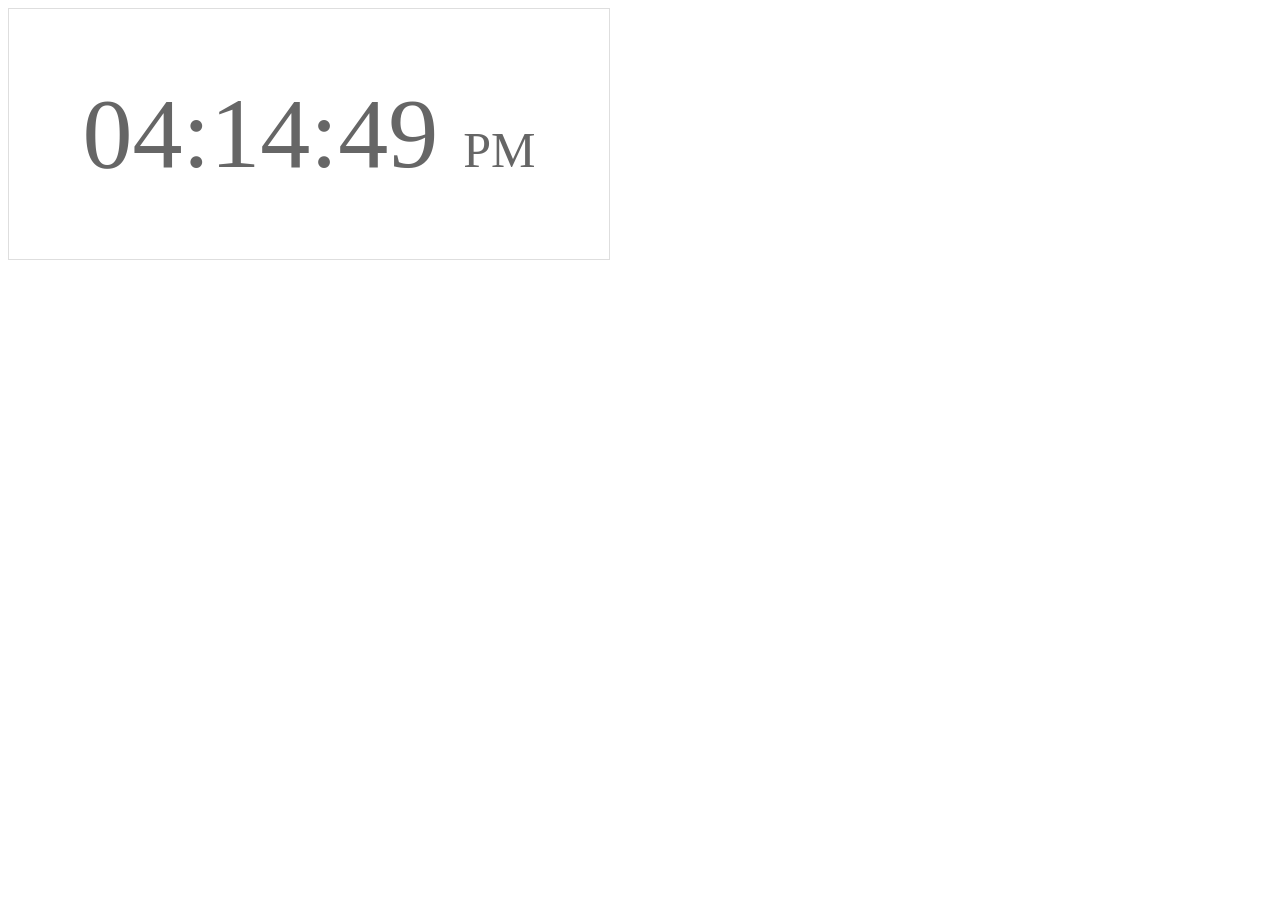
<file: Clock.html>
<script>

function printClock() {
    
    var clock = document.getElementById("clock");            // 출력할 장소 선택
    var currentDate = new Date();                                     // 현재시간
    var calendar = currentDate.getFullYear() + "-" + (currentDate.getMonth()+1) + "-" + currentDate.getDate() // 현재 날짜
    var amPm = 'AM'; // 초기값 AM
    var currentHours = addZeros(currentDate.getHours(),2); 
    var currentMinute = addZeros(currentDate.getMinutes() ,2);
    var currentSeconds =  addZeros(currentDate.getSeconds(),2);
    
    if(currentHours >= 12){ // 시간이 12보다 클 때 PM으로 세팅, 12를 빼줌
    	amPm = 'PM';
    	currentHours = addZeros(currentHours - 12,2);
    }

    clock.innerHTML = currentHours+":"+currentMinute+":"+currentSeconds +" <span style='font-size:50px;'>"+ amPm+"</span>"; //날짜를 출력해 줌
    
    setTimeout("printClock()",1000);         // 1초마다 printClock() 함수 호출
}

function addZeros(num, digit) { // 자릿수 맞춰주기
	  var zero = '';
	  num = num.toString();
	  if (num.length < digit) {
	    for (i = 0; i < digit - num.length; i++) {
	      zero += '0';
	    }
	  }
	  return zero + num;
}
</script>

<body>
<body onload="printClock()">
	<div style="border:1px solid #dedede; width:600px; height:250px; line-height:250px; color:#666;font-size:100px; text-align:center;" id="clock">
	</div>
</body>
</file>
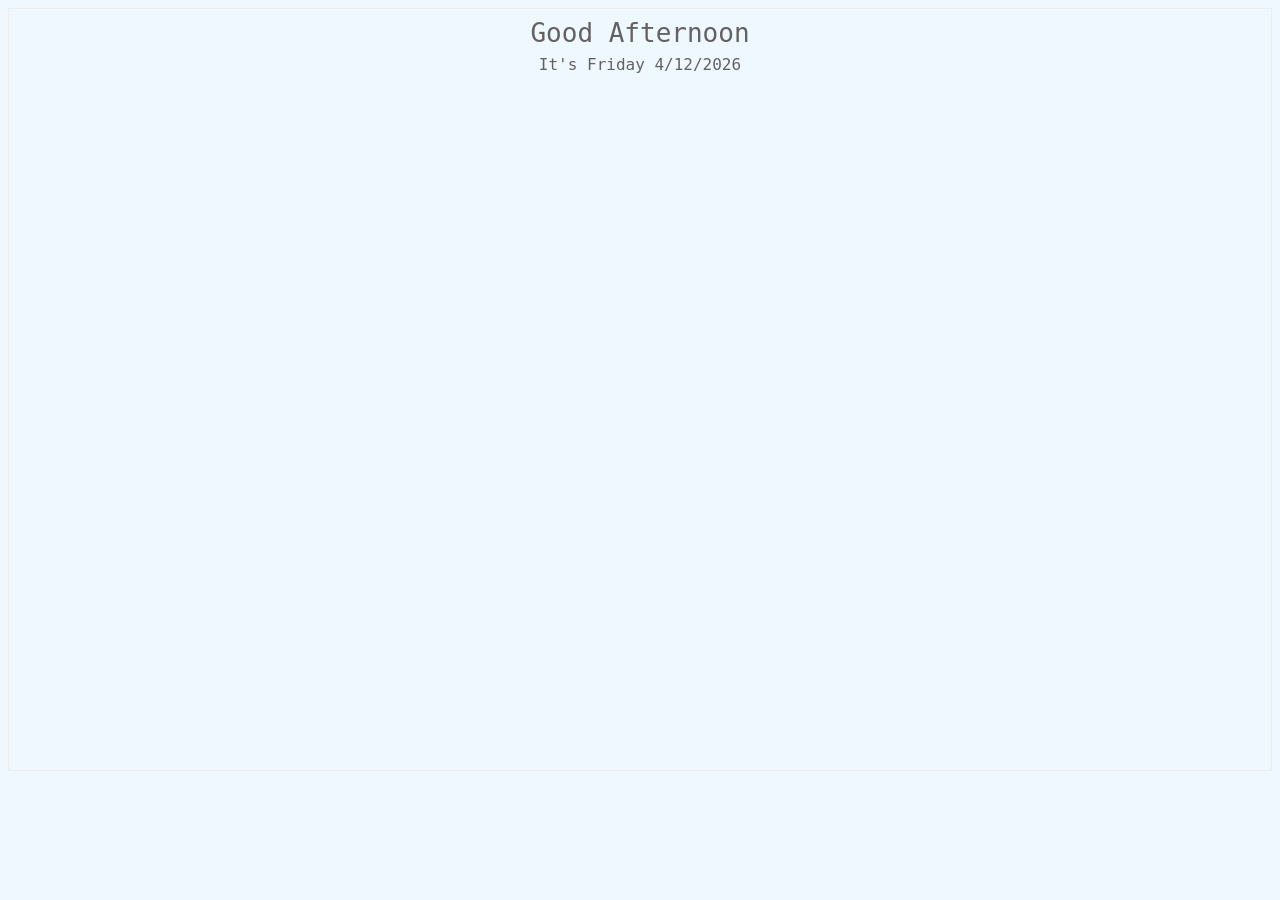
<file: test.html>
<html> 
<head>
    <title>Greeting Message</title> 
    <style>
#lbl {
    font-family: monospace;
    font-size: xx-large;
    color: #626262;
    padding: 5px;
    border: 1px solid #ececec;
    text-align: center;
    line-height: 1.5;
    height:85%


}
#date{
    font-size:large;
}
body{
    background-color: aliceblue;
}
    </style>
</head>
<body>
    <div id="lbl"></div>
</body>

<script>
    var weekday = new Array(7);
    weekday[0] = "Sunday";
    weekday[1] = "Monday";
    weekday[2] = "Tuesday";
    weekday[3] = "Wednesday";
    weekday[4] = "Thursday";
    weekday[5] = "Friday";
    weekday[6] = "Saturday";

    
    var today = new Date();
    var hrs = today.getHours();
    var dayOfWeek = weekday[today.getDay()];
    var date = dayOfWeek+" " + today.getDate() + "/" +(today.getMonth()+1) +'/'+today.getFullYear()  ;

    var greet;

    if (hrs < 12)
        greet = 'Good Morning  ';
    else if (hrs >= 12 && hrs <= 17)
        greet = 'Good Afternoon ';
    else if (hrs >= 17 && hrs <= 24)
        greet = 'Good Evening  ';

    document.getElementById('lbl').innerHTML =
        greet+=`<div id="date"> It's ${date}</div>`;
</script> 
</html>
</file>
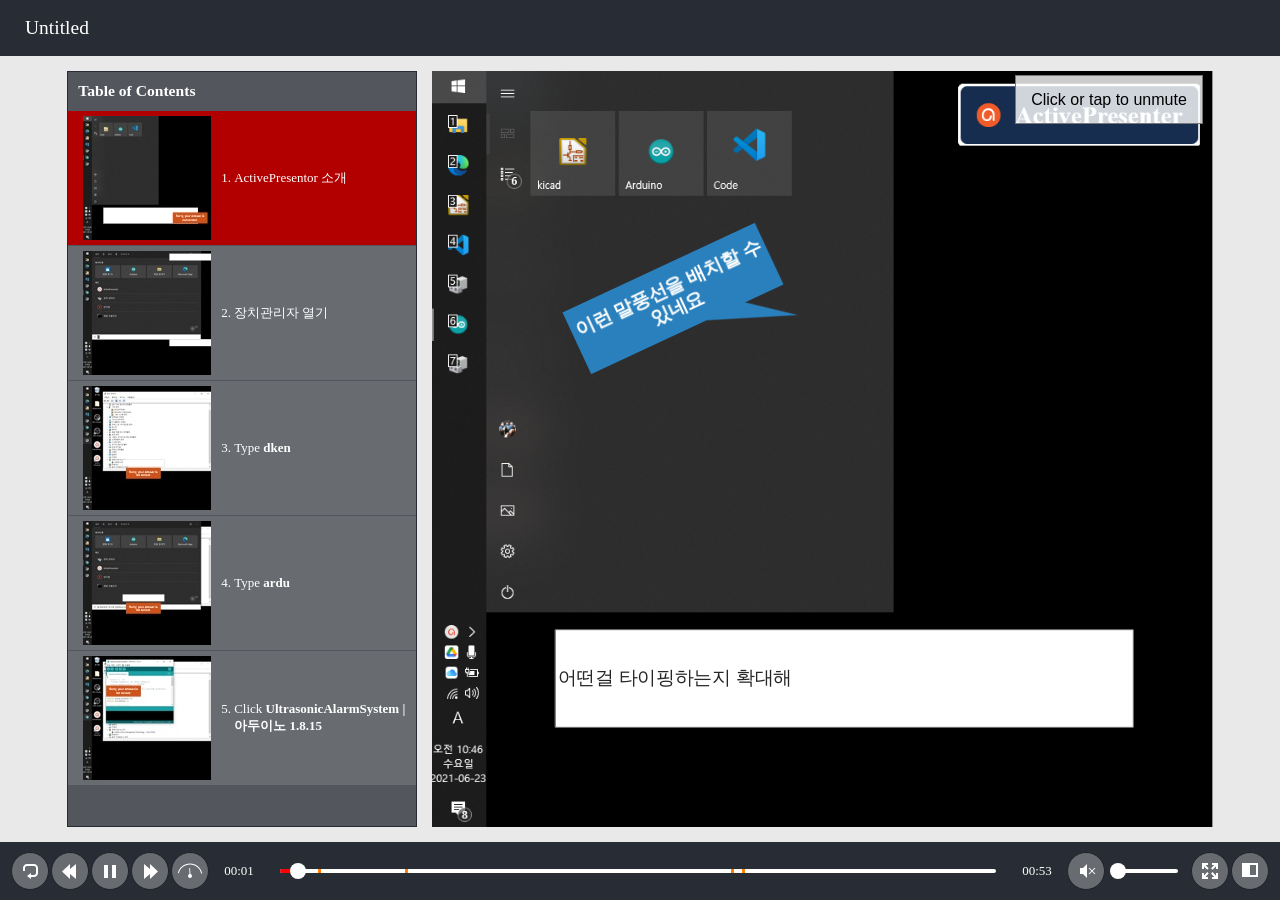
<file: ActivePresenterDemo/demo.html>
﻿<!DOCTYPE html>
<html lang="en-US" dir="ltr">
<head>
	<title>Untitled</title>
	<meta http-equiv="X-UA-Compatible" content="IE=Edge,chrome=1" />
	<meta http-equiv="Content-Type" content="text/html; charset=utf-8"/>
	<meta name="generator" content="ActivePresenter 8.5.0"/>
	<meta name="author" content="syong" />
	<meta name="description" content=""/>
	<meta name="copyright" content=" " />
	
	<meta name="apple-mobile-web-app-capable" content="yes">
	<style>
		html {
			height: 100%;
		}
		body {
			height: 100%;
			margin: 0;
			padding: 0;
		}
		.ap-prez-container {
			position: relative;
			height: 100%;
			overflow: hidden;
			outline: none;
		}
	</style>
	<link rel="stylesheet" type="text/css" href="player/rlplayer.css" />
	<script type="text/javascript" src="player/rlplayer.js"></script>
	<script type="text/javascript" src="player/rlplayer.lang.en-US.js"></script>
	
	
	
	
</head>
<body>
	<div id="TrqxPVmi" class="ap-prez-container" lang="en-US" dir="ltr">
		<script type="text/javascript">
			AtomiAP.open("rlprez.js", "TrqxPVmi", {
				playMode: "Demo",
				preloader: {zIndex: 2,diameter: 60,density: 9,range: 1000,speed: 1,color:'#2090E6',shape:'oval'}
			});
		</script>
	</div>
</body>
</html>
</file>
<file: ActivePresenterDemo/player/rlplayer.css>
/*!
 * ActivePresenter HTML5 Output File
 * Copyright (c) Atomi Systems, Inc. All rights reserved.
 * https://atomisystems.com/activepresenter/
 * Version: 8.5.0
 * Date: 2021.06.02
 */
.ap-no-select {
	-webkit-touch-callout: none; /* iOS Safari */
	-webkit-user-select: none; /* Safari */
	 -khtml-user-select: none; /* Konqueror HTML */
	   -moz-user-select: none; /* Firefox */
		-ms-user-select: none; /* Internet Explorer/Edge */
			user-select: none; /* Non-prefixed version, currently
								  supported by Chrome and Opera */
	cursor: default;
}

video::-webkit-media-controls { /* hide media controls by default */
	display:none !important;
}

.ap-floating-button {
	display: none;
}

@media only screen and (max-height: 415px) {
	.ap-auto-hide {
		display: none !important;
	}
	.ap-floating-button {
		position: absolute !important;
		width: 25px;
		height: 25px;
		background-color: rgba(233, 233, 233, 0.8);;
		border: 4px solid rgba(40, 44, 52, 0.5);
		border-radius: 50%;
		z-index: 2000;
		display: flex !important;
		align-items: center;
		justify-content: center;
	}

	.ap-floating-button > div {
		width: 17px;
		height: 17px;
		border-radius: 50%;
		background-color: rgba(255, 255, 255, 0.8);
	}
}

.ap-fullscreen {
	position: absolute;
	left: 0 !important;
	top: 0 !important;
	width: 100% !important;
	height: 100% !important;
}
.ap-prez-container *:focus {
	outline: none;
}

.ap-prez-container[data-mode='1'] {
	background-color: rgb(233, 233, 234);
}

.ap-prez-container[data-mode='2'] {
	background-color: rgb(233, 233, 234);
}

.ap-prez-container[data-mode='3'] {
	background-color: rgb(233, 233, 234);
}

.ap-prez-container[data-mode='4'] {
	background-color: rgb(233, 233, 234);
}

/* Styling scrollbar - webkit only */
.ap-prez-container ::-webkit-scrollbar {
	width: 14px; /* Should greater than or equal 14px, otherwise horizontal scrollbar will display incorrectly*/
	height: 14px;
}

.ap-prez-container ::-webkit-scrollbar-track {
    background: #f1f1f1;
}

.ap-prez-container ::-webkit-scrollbar-thumb {
	background: #888;
	border-radius: 7px;
}

.ap-prez-container ::-webkit-scrollbar-thumb:hover {
	background: #555;
}

.ap-content-area {
	position: absolute;
	background-color: rgb(224, 224, 224);
	padding: 20px;
}

.ap-prez-container[data-mode='1'] .ap-content-area{
	background-color: rgb(233, 233, 234);
	padding: 15px;
}

.ap-prez-container[data-mode='2'] .ap-content-area{
	background-color: rgb(233, 233, 234);
	padding: 15px;
}

.ap-prez-container[data-mode='3'] .ap-content-area{
	background-color: rgb(233, 233, 234);
	padding: 15px;
}

.ap-prez-container[data-mode='4'] .ap-content-area{
	background-color: rgb(233, 233, 234);
	padding: 15px;
}

.ap-side-bar {
	position: absolute;
	width: 350px;
	display: flex;
	flex-direction: column;
	background-color: rgb(32, 32, 32);
	font-size: 14px;
	font-family: Tahoma;
	border-radius: 0px;
	overflow-x: hidden;
	overflow-y: auto;
	z-index: 3;
}

.ap-side-bar[collapse='true'] {
	width: 0px !important;
	background-color: rgba(0, 0, 0, 0) !important;
}

.ap-prez-container[data-mode='1'] .ap-side-bar{
	width: 350px;
	color: rgb(255, 255, 255);
	font-family: Tahoma;
	font-size: 13px;
	background-color: rgb(40, 44, 52);
}

.ap-prez-container[data-mode='2'] .ap-side-bar{
	width: 350px;
	color: rgb(255, 255, 255);
	font-family: Tahoma;
	font-size: 13px;
	background-color: rgb(40, 44, 52);
}

.ap-prez-container[data-mode='3'] .ap-side-bar{
	width: 350px;
	color: rgb(255, 255, 255);
	font-family: Tahoma;
	font-size: 13px;
	background-color: rgb(40, 44, 52);
}

.ap-prez-container[data-mode='4'] .ap-side-bar{
	width: 350px;
	color: rgb(255, 255, 255);
	font-family: Tahoma;
	font-size: 13px;
	background-color: rgb(40, 44, 52);
}

.ap-side-bar-expand {
	position: absolute;
	display: none;
	width: 8px;
	height: 130px;
	top: 50%;
	z-index: 4;
	background-color: rgba(255, 255, 255, 0.6);
	box-shadow: 0 0px 4px rgba(0, 0, 0, 0.46);
}

.ap-side-bar-expand[sidebar-show='false'] {
	display: none !important;
}

.ap-side-bar-expand[icon-type='right'] {
	border-radius: 0 16px 16px 0 !important;
}

.ap-side-bar-expand[icon-type='left'] {
	border-radius: 16px 0 0 16px !important;
}

.ap-side-bar-expand[data-value='true'][icon-type='left'] {
	transform: translateY(-50%) translateX(-100%);
}

.ap-side-bar-expand[data-value='true'][icon-type='right'] {
	transform: translateY(-50%);
}

.ap-side-bar-expand[data-value='false'][icon-type='right'] {
	left: 0;
	transform: translateY(-50%);
}

.ap-side-bar-expand[data-value='false'][icon-type='left'] {
	right: 0;
	transform: translateY(-50%);
}

.ap-presenter-info {
	display: flex;
	flex-direction: column;
	flex-shrink: 0;
	min-height: 1px; /*IE11*/
	margin: 1px;
}

.ap-presenter-info .ap-company-logo {
	display: block;
	width: 100%;
	min-height: 1px; /*IE11*/
}

.ap-presenter-info .ap-company-logo > img {
	display: block;
	margin: auto;
	max-width: 100%;
}

.ap-presenter-info .ap-presenter-image {
	display: block;
	width: 100%;
	min-height: 1px; /*IE11*/
}
.ap-presenter-info .ap-presenter-image > img {
	display: block;
	margin: auto;
	max-width: 100%;
	border-bottom: 1px solid rgb(127, 127, 127);
}
.ap-prez-container[data-mode='1'] .ap-presenter-info .ap-presenter-image > img {
	border-bottom-color: rgb(83, 86, 92);
}
.ap-prez-container[data-mode='2'] .ap-presenter-info .ap-presenter-image {
	border-bottom-color: rgb(83, 86, 92);
}
.ap-prez-container[data-mode='3'] .ap-presenter-info .ap-presenter-image {
	border-bottom-color: rgb(83, 86, 92);
}
.ap-prez-container[data-mode='4'] .ap-presenter-info .ap-presenter-image {
	border-bottom-color: rgb(83, 86, 92);
}

.ap-presenter-info .ap-presenter-video {
	display: block;
	max-width: 100%;
	min-height: 1px; /*IE11*/
	border-bottom: 1px solid rgb(127, 127, 127);
}
.ap-prez-container[data-mode='1'] .ap-presenter-info .ap-presenter-video {
	border-bottom-color: rgb(83, 86, 92);
}
.ap-prez-container[data-mode='2'] .ap-presenter-info .ap-presenter-video {
	border-bottom-color: rgb(83, 86, 92);
}
.ap-prez-container[data-mode='3'] .ap-presenter-info .ap-presenter-video {
	border-bottom-color: rgb(83, 86, 92);
}
.ap-prez-container[data-mode='4'] .ap-presenter-info .ap-presenter-video {
	border-bottom-color: rgb(83, 86, 92);
}
.ap-presenter-info .ap-presenter-video > video {
	display: block;
	margin: auto;
	max-width: 100%;
	max-height: 100%;
}

.ap-presenter-info .ap-presenter-name {
	padding: 10px 5px 5px 5px;
	text-align: center;
	font-weight: bold;
	font-size: 120%;
}

.ap-presenter-info .ap-presenter-desc {
	padding: 5px 5px 10px 5px;
	text-align: center;
	overflow: auto;
}

.ap-stage {
	width: 100%;
	height: 100%;
	position: absolute;
	text-decoration-skip-ink: none; /* Chrome only */
}

.ap-canvas {
	position: absolute;
	-webkit-overflow-scrolling: touch;
}

.ap-prez-state-btn {
	position: absolute;
	left: 50%;
	top: 50%;
	transform: translate(-50%, -50%) scale(0.1, 0.1);
	z-index: 1000;
	width: 128px;
	height: 128px;
	background-color: rgba(127, 127, 127, 0.5);
	transition: all 1.5s;
}

.ap-prez-state-btn[data-animating='false'] {
	opacity: 1;
	transform: translate(-50%, -50%) scale(0.1, 0.1);
}

.ap-prez-state-btn[data-animating='true'] {
	opacity: 0;
	transform: translate(-50%, -50%) scale(1, 1);
}

.ap-prez-state-btn svg {
	position: absolute;
	left: 50%;
	top: 50%;
	transform: translate(-50%, -50%) scale(3, 3);
}

.ap-prez-state-btn svg * {
	fill: rgb(255, 255, 255);
}

.ap-child-expand {
	position: absolute;
	top: 0px;
	left: 0px;
	width: 100%;
	height: 100%;
}
/* drop holder in sequence question */
.ap-ctrl-drop-placeholder {
	-webkit-box-shadow:inset 0px 0px 0px 2px yellow;
	-moz-box-shadow:inset 0px 0px 0px 2px yellow;
	box-shadow:inset 0px 0px 0px 2px yellow;
}

.ap-ctrl-dragsource-hilight,
.ap-ctrl-droptarget-hilight {
	outline: 2px solid yellow;
	outline-offset: 2px;
}
/*------------------------ Popup ------------------------*/
.ap-popup {
	top: 0;
	left: 0;
	z-index: 10;
	text-align: left;
	position: relative;
	border: 10px solid;
	width: 370px;
	padding: 10px;
	background-clip: padding-box;
	box-shadow: 0 4px 8px 0 rgba(0, 0, 0, 0.86), 0 6px 20px 0 rgba(0, 0, 0, 0.9);
}

.ap-prez-container[data-mode='1'] .ap-popup {
	font-family: Tahoma;
	font-size: 13px;
	color: rgb(255, 255, 255);
	background-color: rgb(40, 44, 52);
	border-color: rgb(32, 35, 41);
}

.ap-prez-container[data-mode='2'] .ap-popup {
	font-family: Tahoma;
	font-size: 13px;
	color: rgb(255, 255, 255);
	background-color: rgb(40, 44, 52);
	border-color: rgb(32, 35, 41);
}

.ap-prez-container[data-mode='3'] .ap-popup {
	font-family: Tahoma;
	font-size: 13px;
	color: rgb(255, 255, 255);
	background-color: rgb(40, 44, 52);
	border-color: rgb(32, 35, 41);
}

.ap-prez-container[data-mode='4'] .ap-popup {
	font-family: Tahoma;
	font-size: 13px;
	color: rgb(255, 255, 255);
	background-color: rgb(40, 44, 52);
	border-color: rgb(32, 35, 41);
}

.ap-popup .ap-popup-footer {
	border-top: 1px solid #DDDDDD;
	padding-top: 5px;
	margin-top: 10px;
	text-align: right;
}

.ap-popup .ap-popup-close {
	position: relative;
	display: inline-block;
	width: 20px;
	height: 20px;
	overflow: hidden;
}

.ap-popup .ap-popup-close::before {
	height: 8px;
	margin-top: -4px;
	transform: rotate(45deg);
	content: '';
	position: absolute;
	height: 3px;
	width: 100%;
	top: 50%;
	left: 0;
	margin-top: -1px;
}

.ap-prez-container[data-mode='1'] .ap-popup .ap-popup-close::before {
	background: rgb(255, 255, 255);
}

.ap-prez-container[data-mode='2'] .ap-popup .ap-popup-close::before {
	background: rgb(255, 255, 255);
}

.ap-prez-container[data-mode='3'] .ap-popup .ap-popup-close::before {
	background: rgb(255, 255, 255);
}

.ap-prez-container[data-mode='4'] .ap-popup .ap-popup-close::before {
	background: rgb(255, 255, 255);
}

.ap-popup .ap-popup-close::after {
	height: 8px;
	margin-top: -4px;
	transform: rotate(-45deg);
	content: '';
	position: absolute;
	height: 3px;
	width: 100%;
	top: 50%;
	left: 0;
	margin-top: -1px;
}

.ap-prez-container[data-mode='1'] .ap-popup .ap-popup-close::after {
	background: rgb(255, 255, 255);
}

.ap-prez-container[data-mode='2'] .ap-popup .ap-popup-close::after {
	background: rgb(255, 255, 255);
}

.ap-prez-container[data-mode='3'] .ap-popup .ap-popup-close::after {
	background: rgb(255, 255, 255);
}

.ap-prez-container[data-mode='4'] .ap-popup .ap-popup-close::after {
	background: rgb(255, 255, 255);
}

.ap-popup-overlay {
	position: absolute;
	top: 0px;
	left: 0px;
	height:100%;
	width:100%;
}

.ap-popup-hide {
	z-index:-10;
}

.ap-popup-overlayBG {
	background-color: #000;
	opacity: 0.5;
	z-index: 9;
}

.ap-popup *:focus {
	outline: #808080 dotted 1px;
}

.ap-popup .ap-popup-title {
	line-height: 1.8;
	padding: 5px;
	font-weight: bold;
	font-size: 16px;
}

.ap-popup .ap-popup-main-text {
	margin-top: 10px;
	line-height: 1.8;
	padding: 5px;
}

.ap-popup .ap-popup-button-layout {
	margin-top: 10px;
	line-height:1.8;
	padding:5px;
	display: flex;
	justify-content: center;
}

.ap-popup .ap-popup-button-layout button {
	padding: 2px 15px 2px 15px;
	margin: 0px 10px;
	min-width: 60px;
}

.ap-prez-container[data-mode='1'] .ap-popup .ap-popup-button-layout button {
	background-color: rgb(104, 107, 112);
	color: rgb(255, 255, 255);
}

.ap-prez-container[data-mode='2'] .ap-popup .ap-popup-button-layout button {
	background-color: rgb(104, 107, 112);
	color: rgb(255, 255, 255);
}

.ap-prez-container[data-mode='3'] .ap-popup .ap-popup-button-layout button {
	background-color: rgb(104, 107, 112);
	color: rgb(255, 255, 255);
}

.ap-prez-container[data-mode='4'] .ap-popup .ap-popup-button-layout button {
	background-color: rgb(104, 107, 112);
	color: rgb(255, 255, 255);
}

#UnmuteHint {
	position:absolute;
	top:20px;
	left:0px;
	width:100%;
	height:auto;
	z-index:8;
	pointer-events:none;
	text-align:right;
	background-color:none;
}

#UnmuteHint > span {
	background-color:rgba(255, 255, 255, 0.8);
	padding:15px;
	font-size:16px;
	font-family:Arial;
	border: 1px solid #777777;
	margin:10px;
}

/* attached resources */
.ap-resources-container {
	flex: 1;
	display: flex;
	flex-direction: column;
	margin: 1px;
	font-size: 13px;
	font-family: Tahoma;
	background-color: rgb(32, 32, 32);
	color: rgb(255, 255, 255);
	min-height: 0; /* Edge, FF issue */
}

.ap-prez-container > .ap-resources-container {
	border: 1px solid rgb(127, 127, 127);
	box-shadow: 0px 0px 5px rgb(0, 0, 0);
	margin: 15px;
	z-index: 5;
}

.ap-prez-container[data-mode='1'] .ap-resources-container {
	font-size: 13px;
	font-family: Tahoma;
	background-color: rgb(40, 44, 52);
	color: rgb(255, 255, 255);
	border-color: rgb(32, 35, 41);
}

.ap-prez-container[data-mode='2'] .ap-resources-container {
	font-size: 13px;
	font-family: Tahoma;
	background-color: rgb(40, 44, 52);
	color: rgb(255, 255, 255);
	border-color: rgb(32, 35, 41);
}

.ap-prez-container[data-mode='3'] .ap-resources-container {
	font-size: 13px;
	font-family: Tahoma;
	background-color: rgb(40, 44, 52);
	color: rgb(255, 255, 255);
	border-color: rgb(32, 35, 41);
}

.ap-prez-container[data-mode='4'] .ap-resources-container {
	font-size: 13px;
	font-family: Tahoma;
	background-color: rgb(40, 44, 52);
	color: rgb(255, 255, 255);
	border-color: rgb(32, 35, 41);
}

.ap-resources-container *:focus {
	outline: #808080 dotted 1px;
}

.ap-resources-pane-header {
	flex: none;
	border-bottom: 1px solid rgb(127, 127, 127);
	display: flex;
	flex-direction: row;
	padding: 10px;
}
.ap-prez-container[data-mode='1'] .ap-resources-pane-header {
	border-bottom-color: rgb(83, 86, 92);
}
.ap-prez-container[data-mode='2'] .ap-resources-pane-header {
	border-bottom-color: rgb(83, 86, 92);
}
.ap-prez-container[data-mode='3'] .ap-resources-pane-header {
	border-bottom-color: rgb(83, 86, 92);
}
.ap-prez-container[data-mode='4'] .ap-resources-pane-header {
	border-bottom-color: rgb(83, 86, 92);
}

.ap-resources-pane-content {
	overflow-y: auto;
	height: 100%;
}

.ap-resources-pane-content li {
	margin: 10px 10px 10px 0px;
}

.ap-resources-pane-content li a {
	text-decoration: none;
}

.ap-prez-container[data-mode='1'] .ap-resources-pane-content li a {
	color: rgb(255, 255, 255);
}
.ap-prez-container[data-mode='2'] .ap-resources-pane-content li a {
	color: rgb(255, 255, 255);
}
.ap-prez-container[data-mode='3'] .ap-resources-pane-content li a {
	color: rgb(255, 255, 255);
}
.ap-prez-container[data-mode='4'] .ap-resources-pane-content li a {
	color: rgb(255, 255, 255);
}

.ap-resources-pane-content li a:hover{
	text-decoration: underline;
}

/*------------------------ Table of contents ------------------------*/

.ap-toc-container {
	flex: 1;
	display: flex;
	flex-direction: column;
	margin: 1px;
	font-size: 13px;
	font-family: Tahoma;
	background-color: rgb(32, 32, 32);
	color: rgb(255, 255, 255);
	min-height: 0; /* Edge, FF issue */
}

.ap-toc-content-wrapper {
	flex: 1;
	min-height: 200px;
}

.ap-prez-container > .ap-toc-container {
	border: 1px solid rgb(224, 224, 224);
	box-shadow: 0px 0px 5px rgb(0, 0, 0);
	margin: 15px;
	z-index: 5;
}

.ap-prez-container[data-mode='1'] .ap-toc-container {
	font-size: 13px;
	font-family: Tahoma;
	background-color: rgb(83, 86, 92);
	color: rgb(255, 255, 255);
	border-color: rgb(32, 35, 41);
}

.ap-prez-container[data-mode='2'] .ap-toc-container {
	font-size: 13px;
	font-family: Tahoma;
	background-color: rgb(83, 86, 92);
	color: rgb(255, 255, 255);
	border-color: rgb(32, 35, 41);
}

.ap-prez-container[data-mode='3'] .ap-toc-container {
	font-size: 13px;
	font-family: Tahoma;
	background-color: rgb(83, 86, 92);
	color: rgb(255, 255, 255);
	border-color: rgb(32, 35, 41);
}

.ap-prez-container[data-mode='4'] .ap-toc-container {
	font-size: 13px;
	font-family: Tahoma;
	background-color: rgb(83, 86, 92);
	color: rgb(255, 255, 255);
	border-color: rgb(32, 35, 41);
}

.ap-toc-container *:focus {
	outline: #808080 dotted 1px;
}

.ap-toc-header {
	flex: none;
	border-bottom: 1px solid rgb(127, 127, 127);
	display: flex;
	flex-direction: row;
	padding: 10px;
}
.ap-prez-container[data-mode='1'] .ap-toc-header {
	border-bottom-color: rgb(83, 86, 92);
	background-color: rgb(83, 86, 92);
}
.ap-prez-container[data-mode='2'] .ap-toc-header {
	border-bottom-color: rgb(83, 86, 92);
	background-color: rgb(83, 86, 92);
}
.ap-prez-container[data-mode='3'] .ap-toc-header {
	border-bottom-color: rgb(83, 86, 92);
	background-color: rgb(83, 86, 92);
}
.ap-prez-container[data-mode='4'] .ap-toc-header {
	border-bottom-color: rgb(83, 86, 92);
	background-color: rgb(83, 86, 92);
}

.ap-toc-header > .ap-toc-header-text {
	display: inline-block;
	flex: 1;
	font-weight: bold;
	font-size: 120%;
	margin-top: auto;
	margin-bottom: auto;
}

.ap-toc-header > .ap-button {
	display: inline-block;
	margin-top: auto;
	margin-bottom: auto;
	width: 36px;
	height: 28px;
	border: none;
	border-radius: 0px;
}

.ap-toc {
	width: 100%;
	border-spacing: 0px;
}

.ap-toc td {
	padding: 5px;
	border-bottom: 1px solid rgb(127, 127, 127);
}

/* table of contents entries */
.ap-toc-entry {
	height: 40px;
}
.ap-prez-container[data-mode='1'] .ap-toc-entry td {
	border-bottom-color: rgb(83, 86, 92);
}
.ap-prez-container[data-mode='2'] .ap-toc-entry td {
	border-bottom-color: rgb(83, 86, 92);
}
.ap-prez-container[data-mode='3'] .ap-toc-entry td {
	border-bottom-color: rgb(83, 86, 92);
}
.ap-prez-container[data-mode='4'] .ap-toc-entry td {
	border-bottom-color: rgb(83, 86, 92);
}

.ap-prez-container[data-mode='1'] .ap-toc-entry[data-status="incomplete"] {
	background-color: rgb(104, 107, 112);
}

.ap-prez-container[data-mode='2'] .ap-toc-entry[data-status="incomplete"] {
	background-color: rgb(104, 107, 112);
}

.ap-prez-container[data-mode='3'] .ap-toc-entry[data-status="incomplete"] {
	background-color: rgb(104, 107, 112);
}

.ap-prez-container[data-mode='4'] .ap-toc-entry[data-status="incomplete"] {
	background-color: rgb(104, 107, 112);
}

.ap-prez-container[data-mode='1'] .ap-toc-entry:hover[data-status="incomplete"] {
	background-color: rgb(126, 128, 133);
}

.ap-prez-container[data-mode='2'] .ap-toc-entry:hover[data-status="incomplete"] {
	background-color: rgb(126, 128, 133);
}

.ap-prez-container[data-mode='3'] .ap-toc-entry:hover[data-status="incomplete"] {
	background-color: rgb(126, 128, 133);
}

.ap-prez-container[data-mode='4'] .ap-toc-entry:hover[data-status="incomplete"] {
	background-color: rgb(126, 128, 133);
}

.ap-prez-container[data-mode='1'] .ap-toc-entry[data-status="current"] {
	background-color: rgb(178, 0, 0);
}

.ap-prez-container[data-mode='2'] .ap-toc-entry[data-status="current"] {
	background-color: rgb(178, 0, 0);
}

.ap-prez-container[data-mode='3'] .ap-toc-entry[data-status="current"] {
	background-color: rgb(178, 0, 0);
}

.ap-prez-container[data-mode='4'] .ap-toc-entry[data-status="current"] {
	background-color: rgb(178, 0, 0);
}

.ap-prez-container[data-mode='1'] .ap-toc-entry:hover[data-status="current"] {
	background-color: rgb(204, 0, 0);
}

.ap-prez-container[data-mode='2'] .ap-toc-entry:hover[data-status="current"] {
	background-color: rgb(204, 0, 0);
}

.ap-prez-container[data-mode='3'] .ap-toc-entry:hover[data-status="current"] {
	background-color: rgb(204, 0, 0);
}

.ap-prez-container[data-mode='4'] .ap-toc-entry:hover[data-status="current"] {
	background-color: rgb(204, 0, 0);
}

.ap-prez-container[data-mode='1'] .ap-toc-entry[data-status="completed"] {
	background-color: rgb(40, 44, 52);
}

.ap-prez-container[data-mode='2'] .ap-toc-entry[data-status="completed"] {
	background-color: rgb(40, 44, 52);
}

.ap-prez-container[data-mode='3'] .ap-toc-entry[data-status="completed"] {
	background-color: rgb(40, 44, 52);
}

.ap-prez-container[data-mode='4'] .ap-toc-entry[data-status="completed"] {
	background-color: rgb(40, 44, 52);
}

.ap-prez-container[data-mode='1'] .ap-toc-entry:hover[data-status="completed"] {
	background-color: rgb(61, 65, 72);
}

.ap-prez-container[data-mode='2'] .ap-toc-entry:hover[data-status="completed"] {
	background-color: rgb(61, 65, 72);
}

.ap-prez-container[data-mode='3'] .ap-toc-entry:hover[data-status="completed"] {
	background-color: rgb(61, 65, 72);
}

.ap-prez-container[data-mode='4'] .ap-toc-entry:hover[data-status="completed"] {
	background-color: rgb(61, 65, 72);
}

.ap-toc-entry-content {
	width: 100%;
	display: table;
	padding-left: 5px;
}

.ap-toc-entry-icon {
	width: 16px;
	height: 16px;
	display: table-cell;
	vertical-align: middle;
	cursor: pointer;
}

.ap-toc-entry .ap-toc-entry-icon svg {
	display: none;
}

.ap-toc-entry[aria-expanded="false"] .ap-toc-entry-icon svg:nth-child(1) {
	display: block;
}

.ap-toc-entry[aria-expanded="true"] .ap-toc-entry-icon svg:nth-child(2) {
	display: block;
}

.ap-toc-entry-thumbnail {
	padding-right: 5px;
	display: table-cell;
	vertical-align: middle;
}

.ap-toc-entry-content-text {
	width: 100%;
	display: table-cell;
	padding-left: 5px;
	vertical-align: middle;
}

.ap-toc-entry-numbering {
	padding-right: 5px;
	display: table-cell;
}

.ap-toc-entry-content-slide-name {
	padding-left: 3px;
	display: table-cell;
	width: 100%;
}

.ap-toc-entry-status-icon {
	width: 16px;
	height: 16px;
	display: table-cell;
	vertical-align: middle;
}

.ap-toc-entry .ap-toc-entry-status-icon svg {
	display: none;
}

.ap-toc-entry[data-status="current"] .ap-toc-entry-status-icon svg:nth-child(1) {
	display: block;
}

.ap-toc-entry[data-status="completed"] .ap-toc-entry-status-icon svg:nth-child(2) {
	display: block;
}

.ap-prez-container[data-mode='1'] .ap-toc-entry .ap-toc-entry-icon svg *,
.ap-prez-container[data-mode='1'] .ap-toc-entry .ap-toc-entry-status-icon svg * {
	fill: rgb(255, 255, 255) !important;
}

.ap-prez-container[data-mode='2'] .ap-toc-entry .ap-toc-entry-icon svg *,
.ap-prez-container[data-mode='2'] .ap-toc-entry .ap-toc-entry-status-icon svg * {
	fill: rgb(255, 255, 255) !important;
}

.ap-prez-container[data-mode='3'] .ap-toc-entry .ap-toc-entry-icon svg *,
.ap-prez-container[data-mode='3'] .ap-toc-entry .ap-toc-entry-status-icon svg * {
	fill: rgb(255, 255, 255) !important;
}

.ap-prez-container[data-mode='4'] .ap-toc-entry .ap-toc-entry-icon svg *,
.ap-prez-container[data-mode='4'] .ap-toc-entry .ap-toc-entry-status-icon svg * {
	fill: rgb(255, 255, 255) !important;
}

.ap-toc-entry-duration {
	text-align: center;
	vertical-align: middle;
	display: table-cell;
}

/* Button and label */
.ap-button {
	position: relative;
	display: flex;
	margin: auto 1px auto 1px;
	border-style: solid;
	border-width: 1px;
	background-color: none;
	border-color: rgb(127, 127, 127);
	border-radius: 50%;
	height: 36px; /*IE11*/
	align-items: center;
}

.ap-button:focus {
	outline: #808080 dotted 1px;
}

.ap-button[data-has-label='true'] {
	border-radius: 5px;
}

.ap-button-icon {
	min-width: 36px;  /*IE11*/
	width: 36px;
	height: 36px;
	pointer-events: none;
}

.ap-button .ap-button-icon {
	display: inline-block;
	position: relative;
	margin: auto;
}

.ap-button[data-has-icon='false'] .ap-button-icon {
	display: none;
}

.ap-button .ap-button-label {
	display: none;
}

.ap-button[data-has-label='true'] .ap-button-label {
	display: inline-block;
	position: relative;
	margin: auto;
	padding: 0px 10px 0px 0px;
	vertical-align: center; /*IE11*/
	pointer-events: none;
	text-transform: uppercase;
	white-space: nowrap;
}

.ap-prez-container[data-mode='1'] .ap-button {
	background-color: rgb(104, 107, 112);
	border-color: rgb(32, 35, 41);
}

.ap-prez-container[data-mode='2'] .ap-button {
	background-color: rgb(104, 107, 112);
	border-color: rgb(32, 35, 41);
}

.ap-prez-container[data-mode='3'] .ap-button {
	background-color: rgb(104, 107, 112);
	border-color: rgb(32, 35, 41);
}

.ap-prez-container[data-mode='4'] .ap-button {
	background-color: rgb(104, 107, 112);
	border-color: rgb(32, 35, 41);
}

.ap-prez-container[data-mode='1'] .ap-button:hover {
	background-color: rgb(126, 128, 133);
}

.ap-prez-container[data-mode='2'] .ap-button:hover {
	background-color: rgb(126, 128, 133);
}

.ap-prez-container[data-mode='3'] .ap-button:hover {
	background-color: rgb(126, 128, 133);
}

.ap-prez-container[data-mode='4'] .ap-button:hover {
	background-color: rgb(126, 128, 133);
}

.ap-prez-container[data-mode='1'] .ap-button:active {
	background-color: rgb(61, 65, 72);
}

.ap-prez-container[data-mode='2'] .ap-button:active {
	background-color: rgb(61, 65, 72);
}

.ap-prez-container[data-mode='3'] .ap-button:active {
	background-color: rgb(61, 65, 72);
}

.ap-prez-container[data-mode='4'] .ap-button:active {
	background-color: rgb(61, 65, 72);
}

.ap-button svg {
	position: absolute;
	display: block;
	width: 36px;
	height: 28px;
	top: 50%;
	left: 50%;
	transform: translate(-50%, -50%);
	pointer-events: none;
}

.ap-prez-container[data-mode='1'] .ap-button svg * {
	fill: rgb(255, 255, 255) !important;
}

.ap-prez-container[data-mode='2'] .ap-button svg * {
	fill: rgb(255, 255, 255) !important;
}

.ap-prez-container[data-mode='3'] .ap-button svg * {
	fill: rgb(255, 255, 255) !important;
}

.ap-prez-container[data-mode='4'] .ap-button svg * {
	fill: rgb(255, 255, 255) !important;
}

.ap-prez-container[data-mode='1'] .ap-button:hover svg * {
	fill: rgb(255, 255, 255) !important;
}

.ap-prez-container[data-mode='2'] .ap-button:hover svg * {
	fill: rgb(255, 255, 255) !important;
}

.ap-prez-container[data-mode='3'] .ap-button:hover svg * {
	fill: rgb(255, 255, 255) !important;
}

.ap-prez-container[data-mode='4'] .ap-button:hover svg * {
	fill: rgb(255, 255, 255) !important;
}

.ap-prez-container[data-mode='1'] .ap-button:active svg * {
	fill: rgb(229, 229, 229) !important;
}

.ap-prez-container[data-mode='2'] .ap-button:active svg * {
	fill: rgb(229, 229, 229) !important;
}

.ap-prez-container[data-mode='3'] .ap-button:active svg * {
	fill: rgb(229, 229, 229) !important;
}

.ap-prez-container[data-mode='4'] .ap-button:active svg * {
	fill: rgb(229, 229, 229) !important;
}

.ap-prez-container[data-mode='1'] .ap-button .ap-button-label {
	color: rgb(255, 255, 255) !important;
}

.ap-prez-container[data-mode='2'] .ap-button .ap-button-label {
	color: rgb(255, 255, 255) !important;
}

.ap-prez-container[data-mode='3'] .ap-button .ap-button-label {
	color: rgb(255, 255, 255) !important;
}

.ap-prez-container[data-mode='4'] .ap-button .ap-button-label {
	color: rgb(255, 255, 255) !important;
}

.ap-prez-container[data-mode='1'] .ap-button:hover .ap-button-label {
	color: rgb(255, 255, 255) !important;
}

.ap-prez-container[data-mode='2'] .ap-button:hover .ap-button-label {
	color: rgb(255, 255, 255) !important;
}

.ap-prez-container[data-mode='3'] .ap-button:hover .ap-button-label {
	color: rgb(255, 255, 255) !important;
}

.ap-prez-container[data-mode='4'] .ap-button:hover .ap-button-label {
	color: rgb(255, 255, 255) !important;
}

.ap-prez-container[data-mode='1'] .ap-button:active .ap-button-label {
	color: rgb(229, 229, 229) !important;
}

.ap-prez-container[data-mode='2'] .ap-button:active .ap-button-label {
	color: rgb(229, 229, 229) !important;
}

.ap-prez-container[data-mode='3'] .ap-button:active .ap-button-label {
	color: rgb(229, 229, 229) !important;
}

.ap-prez-container[data-mode='4'] .ap-button:active .ap-button-label {
	color: rgb(229, 229, 229) !important;
}

/* Tool-specific css */
.ap-button.ap-tool-play[data-value="false"] svg:nth-child(1){
	display: none;
}

.ap-button.ap-tool-play[data-value="true"] svg:nth-child(2){
	display: none;
}

.ap-button.ap-tool-speed svg {
	display: none;
}

.ap-button.ap-tool-speed[data-value-range="0.5"] svg:nth-child(1){
	display: block;
}

.ap-button.ap-tool-speed[data-value-range="1"] svg:nth-child(2){
	display: block;
}

.ap-button.ap-tool-speed[data-value-range="1.5"] svg:nth-child(3){
	display: block;
}

.ap-button.ap-tool-speed[data-value-range="2"] svg:nth-child(4){
	display: block;
}

.ap-button.ap-tool-sound[data-value="true"] svg:nth-child(1){
	display: none;
}

.ap-button.ap-tool-sound[data-value="false"] svg:nth-child(2){
	display: none;
}

.ap-button.ap-tool-toc[data-value="true"] svg:nth-child(1){
	display: none;
}

.ap-button.ap-tool-toc[data-value="false"] svg:nth-child(2){
	display: none;
}

.ap-button.ap-tool-sidebar[data-value="true"] svg:nth-child(1){
	display: none;
}

.ap-button.ap-tool-sidebar[data-value="false"] svg:nth-child(2){
	display: none;
}

.ap-button.ap-tool-cc[data-value="true"] svg:nth-child(1){
	display: none;
}

.ap-button.ap-tool-cc[data-value="false"] svg:nth-child(2){
	display: none;
}

.ap-button.ap-tool-displaymode svg {
	display: none;
}

.ap-button.ap-tool-displaymode[data-value="0"] svg:nth-child(1){
	display: block;
}

.ap-button.ap-tool-displaymode[data-value="1"] svg:nth-child(2){
	display: block;
}

.ap-button.ap-tool-displaymode[data-value="2"] svg:nth-child(3){
	display: block;
}
/* Label */

.ap-label {
	position: relative;
	display: inline-block;
	min-width: 36px;
	background-color: none;
	margin: auto 1px auto 1px;
	text-align: center;
	padding: 0px 10px 0px 10px;
}

/* Slider */
.ap-slider {
	position: relative;
	display: inline-block;
	overflow: visible;
	min-width: 60px;
	height: 36px;
	background-color: none;
	margin: auto 12px auto 12px;
	flex-shrink: 1;
	-ms-flex-negative: 2;
}

.ap-slider:focus {
	outline: #808080 dotted 1px;
}

.ap-slider-thumb {
	position: absolute;
	display: block;
	top: 50%;
	left: 0px;
	transform: translate(0, -50%);
	cursor: pointer;
	height: 16px;
	width: 16px;
	background-color: rgb(255, 255, 255);
	border: none;
	border-radius: 50%;
}

.ap-prez-container[data-mode='1'] .ap-slider-thumb {
	background-color: rgb(255, 255, 255);
}

.ap-prez-container[data-mode='2'] .ap-slider-thumb {
	background-color: rgb(255, 255, 255);
}

.ap-prez-container[data-mode='3'] .ap-slider-thumb {
	background-color: rgb(255, 255, 255);
}

.ap-prez-container[data-mode='4'] .ap-slider-thumb {
	background-color: rgb(255, 255, 255);
}

.ap-prez-container[data-mode='1'] .ap-slider-thumb:hover {
	background-color: rgb(229, 229, 229);
}

.ap-prez-container[data-mode='2'] .ap-slider-thumb:hover {
	background-color: rgb(229, 229, 229);
}

.ap-prez-container[data-mode='3'] .ap-slider-thumb:hover {
	background-color: rgb(229, 229, 229);
}

.ap-prez-container[data-mode='4'] .ap-slider-thumb:hover {
	background-color: rgb(229, 229, 229);
}

.ap-slider-track {
	position: absolute;
	display: block;
	width: 100%;
	left: 0px;
	top: 50%;
	height: 4px;
	transform: translate(0, -50%);
	background-color: rgb(255, 255, 255);
	border-radius: 2px;
}

.ap-prez-container[data-mode='1'] .ap-slider-track {
	background-color: rgb(255, 255, 255);
}

.ap-prez-container[data-mode='2'] .ap-slider-track {
	background-color: rgb(255, 255, 255);
}

.ap-prez-container[data-mode='3'] .ap-slider-track {
	background-color: rgb(255, 255, 255);
}

.ap-prez-container[data-mode='4'] .ap-slider-track {
	background-color: rgb(255, 255, 255);
}

.ap-slider-track-lower {
	display: block;
	height: 100%;
	top: 0px;
	left: 0px;
	width: 0%;
	background-color: rgb(255, 0, 0);
	border-radius: 2px;
}

.ap-prez-container[data-mode='1'] .ap-slider-track-lower {
	background-color: rgb(255, 0, 0);
}

.ap-prez-container[data-mode='2'] .ap-slider-track-lower {
	background-color: rgb(255, 0, 0);
}

.ap-prez-container[data-mode='3'] .ap-slider-track-lower {
	background-color: rgb(255, 0, 0);
}

.ap-prez-container[data-mode='4'] .ap-slider-track-lower {
	background-color: rgb(255, 0, 0);
}

.ap-slider-marker {
	position: absolute;
	display: block;
	height: 100%;
	top: 0px;
	left: 0px;
	width: 3px;
	background-color: rgb(255, 255, 0);
}

.ap-prez-container[data-mode='1'] .ap-slider-marker {
	background-color: rgb(255, 127, 0);
}

.ap-prez-container[data-mode='2'] .ap-slider-marker {
	background-color: rgb(255, 127, 0);
}

.ap-prez-container[data-mode='3'] .ap-slider-marker {
	background-color: rgb(255, 127, 0);
}

.ap-prez-container[data-mode='4'] .ap-slider-marker {
	background-color: rgb(255, 127, 0);
}

.ap-slider-tooltip {
	display:none;
	position:absolute;
	width: auto;
	height: auto;
	text-align: center;
	padding: 10px;
	border-radius: 5px;
	border: 1px solid rgb(127, 127, 127);
	box-shadow: 0px 0px 5px rgb(0, 0, 0);
}

.ap-slider-tooltip img {
	padding: 10px;
	width: 128px;
	height: 72px;
}
/* Toolbars */

.ap-toolbar {
	font-size: 13px;
	font-family: Tahoma;
	color: rgb(255, 255, 255);
	background-color: rgb(32, 32, 32);
	z-index: 3;
	/* IE 11 */
	min-height: 1px;
	align-items: center;
}

.ap-prez-container[data-mode='1'] .ap-toolbar,
.ap-prez-container[data-mode='1'] .ap-slider-tooltip {
	font-size: 13px;
	font-family: Tahoma;
	color: rgb(255, 255, 255);
	background-color: rgb(40, 44, 52);
	border-color: rgb(32, 35, 41);
}

.ap-prez-container[data-mode='2'] .ap-toolbar,
.ap-prez-container[data-mode='2'] .ap-slider-tooltip {
	font-size: 13px;
	font-family: Tahoma;
	color: rgb(255, 255, 255);
	background-color: rgb(40, 44, 52);
	border-color: rgb(32, 35, 41);
}

.ap-prez-container[data-mode='3'] .ap-toolbar,
.ap-prez-container[data-mode='3'] .ap-slider-tooltip {
	font-size: 13px;
	font-family: Tahoma;
	color: rgb(255, 255, 255);
	background-color: rgb(40, 44, 52);
	border-color: rgb(32, 35, 41);
}

.ap-prez-container[data-mode='4'] .ap-toolbar,
.ap-prez-container[data-mode='4'] .ap-slider-tooltip {
	font-size: 13px;
	font-family: Tahoma;
	color: rgb(255, 255, 255);
	background-color: rgb(40, 44, 52);
	border-color: rgb(32, 35, 41);
}

.ap-toolbar-top {
	position: absolute;
	display: flex;
	justify-content: space-between;
	z-index: 3;
	padding: 10px;
	min-height: 36px; /* No resource button */
}

.ap-toolbar-top > .ap-tool-projectname {
	font-size: 150%;
	margin-left: 15px;
}

.ap-toolbar-bottom {
	position: absolute;
	display: flex;
	justify-content: space-between;
	z-index: 3;
	padding: 10px;
}

/* menu and menu items */
.ap-menu {
	font-family: Tahoma;
	font-size: 13px;
	color: rgb(255, 255, 255);
	background-color: rgb(32, 32, 32);
	border: 1px solid rgb(127, 127, 127);
	border-radius: 3px;
	padding: 2px;
	display: table;
	z-index: 5;
	position: absolute;
	width: max-content;
	box-shadow: 0px 0px 5px rgb(0, 0, 0);
}

.ap-prez-container[data-mode='1'] .ap-menu {
	font-family: Tahoma;
	font-size: 13px;
	color: rgb(255, 255, 255);
	background-color: rgb(40, 44, 52);
	border-color: rgb(32, 35, 41);
}

.ap-prez-container[data-mode='2'] .ap-menu {
	font-family: Tahoma;
	font-size: 13px;
	color: rgb(255, 255, 255);
	background-color: rgb(40, 44, 52);
	border-color: rgb(32, 35, 41);
}

.ap-prez-container[data-mode='3'] .ap-menu {
	font-family: Tahoma;
	font-size: 13px;
	color: rgb(255, 255, 255);
	background-color: rgb(40, 44, 52);
	border-color: rgb(32, 35, 41);
}

.ap-prez-container[data-mode='4'] .ap-menu {
	font-family: Tahoma;
	font-size: 13px;
	color: rgb(255, 255, 255);
	background-color: rgb(40, 44, 52);
	border-color: rgb(32, 35, 41);
}

.ap-menu-item {
	display: table-row;
	cursor: pointer;
	line-height: 2.5;
	white-space: nowrap;
	height: 36px;
	background-color: none;
}

.ap-menu-item:focus {
	outline: #808080 dotted 1px;
}

.ap-prez-container[data-mode='1'] .ap-menu-item:hover {
	background-color:rgb(61, 65, 72);
}

.ap-prez-container[data-mode='2'] .ap-menu-item:hover {
	background-color:rgb(61, 65, 72);
}

.ap-prez-container[data-mode='3'] .ap-menu-item:hover {
	background-color:rgb(61, 65, 72);
}

.ap-prez-container[data-mode='4'] .ap-menu-item:hover {
	background-color:rgb(61, 65, 72);
}

.ap-menu-item-icon {
	display: table-cell;
	vertical-align: middle;
	width: 16px;
	height: 16px;
	padding: 5px;
}

.ap-menu-item-icon svg {
	display: none;
}

.ap-prez-container[data-mode='1'] .ap-menu-item-icon svg * {
	fill: rgb(255, 255, 255);
}

.ap-prez-container[data-mode='2'] .ap-menu-item-icon svg * {
	fill: rgb(255, 255, 255);
}

.ap-prez-container[data-mode='3'] .ap-menu-item-icon svg * {
	fill: rgb(255, 255, 255);
}

.ap-prez-container[data-mode='4'] .ap-menu-item-icon svg * {
	fill: rgb(255, 255, 255);
}

.ap-menu-item-label {
	display: table-cell;
	vertical-align: middle;
	padding: 0 5px;
	min-width: 20px;
}

.ap-menu-item[role="menuitemradio"][aria-checked="true"] .ap-menu-item-icon svg {
	display: block;
}

.ap-menu-item[role="menuitemcheckbox"] .ap-menu-item-toggle-container {
	display: table-cell;
	vertical-align: middle;
	margin: 10px;
}

.ap-menu-item[role="menuitemcheckbox"] .ap-menu-item-toggle {
	display: block;
	position: relative;
	width: 36px;
	height: 14px;
	margin: auto;
}

.ap-menu-item[role="menuitemcheckbox"] .ap-menu-item-toggle-bar {
	display: block;
	position: absolute;
	top: 0px;
	left: 0px;
	width: 100%;
	height: 100%;
	border-radius: 8px;
	transition: all .08s cubic-bezier(0.4,0.0,1,1);
}

.ap-menu-item[role="menuitemcheckbox"] .ap-menu-item-toggle-button {
	display: block;
	position: absolute;
	top: 50%;
	transform: translate(0, -50%);
	width: 20px;
	height: 20px;
	border-radius: 50%;
	box-shadow: 0 1px 5px 0 rgba(0,0,0,0.6);
	transition: all .08s cubic-bezier(0.4,0.0,1,1);
}

.ap-menu-item[role="menuitemcheckbox"][aria-checked="false"] .ap-menu-item-toggle-bar {
	background-color: rgb(188, 188, 188);
}

.ap-menu-item[role="menuitemcheckbox"][aria-checked="true"] .ap-menu-item-toggle-bar {
	background-color: rgb(255, 0, 0);
}

.ap-menu-item[role="menuitemcheckbox"][aria-checked="false"] .ap-menu-item-toggle-button {
	left: 0px;
	background-color: rgb(96, 96, 96);
}

.ap-menu-item[role="menuitemcheckbox"][aria-checked="true"] .ap-menu-item-toggle-button {
	right: 0px;
	background-color: rgb(255, 255, 255);
}

/* Same as Slider track's colors */
.ap-prez-container[data-mode='1'] .ap-menu-item[role="menuitemcheckbox"][aria-checked="false"] .ap-menu-item-toggle-bar {
	background-color: rgb(255, 255, 255);
}

.ap-prez-container[data-mode='2'] .ap-menu-item[role="menuitemcheckbox"][aria-checked="false"] .ap-menu-item-toggle-bar {
	background-color: rgb(255, 255, 255);
}

.ap-prez-container[data-mode='3'] .ap-menu-item[role="menuitemcheckbox"][aria-checked="false"] .ap-menu-item-toggle-bar {
	background-color: rgb(255, 255, 255);
}

.ap-prez-container[data-mode='4'] .ap-menu-item[role="menuitemcheckbox"][aria-checked="false"] .ap-menu-item-toggle-bar {
	background-color: rgb(255, 255, 255);
}

.ap-prez-container[data-mode='1'] .ap-menu-item[role="menuitemcheckbox"][aria-checked="true"] .ap-menu-item-toggle-bar {
	background-color: rgb(255, 0, 0);
}

.ap-prez-container[data-mode='2'] .ap-menu-item[role="menuitemcheckbox"][aria-checked="true"] .ap-menu-item-toggle-bar {
	background-color: rgb(255, 0, 0);
}

.ap-prez-container[data-mode='3'] .ap-menu-item[role="menuitemcheckbox"][aria-checked="true"] .ap-menu-item-toggle-bar {
	background-color: rgb(255, 0, 0);
}

.ap-prez-container[data-mode='4'] .ap-menu-item[role="menuitemcheckbox"][aria-checked="false"] .ap-menu-item-toggle-bar {
	background-color: rgb(255, 0, 0);
}

.ap-menu-item[aria-haspopup="true"] .ap-menu-item-icon svg {
	display: block;
}

.ap-menu-item.ap-tool-menu-back {
	border-bottom: 1px solid rgb(127, 127, 127);
}

.ap-menu-item.ap-tool-menu-back .ap-menu-item-icon svg {
	display: block;
}

/* Media control */
.ap-media-toolbar[media-type='video'] {
	position: absolute;
	width: 100%;
	height: 100%;
	text-shadow: 0 0 2px rgba(0,0,0,0.1);
	transform: translateZ(0); /* fix bug: toolbar is under video on Chrome */
}

.ap-media-toolbar[media-type='audio'] {
	position: absolute;
	display: flex;
	flex-direction: row;
	width: 100%;
	bottom: 0;
	border-radius: 5px;
}

.ap-prez-container[data-mode='1'] .ap-media-toolbar[media-type='audio'] {
	background-color: rgb(104, 107, 112);
}

.ap-prez-container[data-mode='2'] .ap-media-toolbar[media-type='audio'] {
	background-color: rgb(104, 107, 112);
}

.ap-prez-container[data-mode='3'] .ap-media-toolbar[media-type='audio'] {
	background-color: rgb(104, 107, 112);
}

.ap-prez-container[data-mode='4'] .ap-media-toolbar[media-type='audio'] {
	background-color: rgb(104, 107, 112);
}

.ap-media-toolbar-bottom {
	position: absolute;
	width: 100%;
	height: 50px;
	bottom: 0;
	background-image: linear-gradient(rgba(66, 66, 66, 0), rgba(66, 66, 66, 0.3));
}

.ap-prez-container[data-mode='1'] .ap-media-toolbar svg *{
	fill: rgb(255, 255, 255);
}

.ap-prez-container[data-mode='2'] .ap-media-toolbar svg *{
	fill: rgb(255, 255, 255);
}

.ap-prez-container[data-mode='3'] .ap-media-toolbar svg *{
	fill: rgb(255, 255, 255);
}

.ap-prez-container[data-mode='4'] .ap-media-toolbar svg *{
	fill: rgb(255, 255, 255);
}

.ap-media-toolbar[media-type='video'] .ap-media-play {
	position: absolute;
	left: 0;
	right: 0;
	top: 0;
	bottom: 0;
	margin: auto;
	width: 80px;
	height: 80px;
	opacity: 0.8;
	border-radius: 50%;
}

.ap-media-toolbar[media-type='audio'] .ap-media-play {
	position: relative;
	margin: auto;
	height: 28px;
}

.ap-prez-container[data-mode='1'] .ap-media-toolbar[media-type='video'] .ap-media-play {
	background-color: rgb(104, 107, 112);
}

.ap-prez-container[data-mode='2'] .ap-media-toolbar[media-type='video'] .ap-media-play {
	background-color: rgb(104, 107, 112);
}

.ap-prez-container[data-mode='3'] .ap-media-toolbar[media-type='video'] .ap-media-play {
	background-color: rgb(104, 107, 112);
}

.ap-prez-container[data-mode='4'] .ap-media-toolbar[media-type='video'] .ap-media-play {
	background-color: rgb(104, 107, 112);
}

.ap-media-toolbar[media-type='video'] .ap-media-play-icon {
	position: absolute;
	left: 22px;
	top: 26px;
}

.ap-media-play[data-value="false"] svg:nth-child(1) {
	display: none;
}

.ap-media-play[data-value="true"] svg:nth-child(2) {
	display: none;
}

.ap-media-tool-container {
	position: absolute;
	height: 28px;
	width: 100%;
}

.ap-media-tool-left {
	position: absolute;
	left: 0;
	width: 50%;
	height: 100%;
	padding-left: 15px;
}

.ap-media-time-label {
	line-height: 28px;
	font-size: 13px;
	font-family: Tahoma;
}

.ap-media-toolbar[media-type='audio'] .ap-media-time-label {
	margin: auto 12px auto auto;
	white-space: nowrap;
}

.ap-prez-container[data-mode='1'] .ap-media-time-label {
	color: rgb(255, 255, 255);
}

.ap-prez-container[data-mode='2'] .ap-media-time-label {
	color: rgb(255, 255, 255);
}

.ap-prez-container[data-mode='3'] .ap-media-time-label {
	color: rgb(255, 255, 255);
}

.ap-prez-container[data-mode='4'] .ap-media-time-label {
	color: rgb(255, 255, 255);
}

.ap-media-tool-right {
	position: absolute;
	display: flex;
	direction: rtl;
	right: 0;
	width: 50%;
	height: 100%;
	padding-right: 6px;
	float: right;
}

.ap-media-toolbar[media-type='audio'] .ap-media-mute {
	position: relative;
	margin: auto;
	height: 28px;
}

.ap-media-mute[data-value="false"] svg:nth-child(1) {
	display: none;
}

.ap-media-mute[data-value="true"] svg:nth-child(2) {
	display: none;
}

.ap-media-toolbar[media-type='video'] .ap-media-progressbar {
	position: absolute;
	height: 20px;
	bottom: 4px;
	left: 15px;
	right: 15px;
}

.ap-media-toolbar[media-type='audio'] .ap-media-progressbar {
	position: relative;
	width: 100%;
	height: 100%;
	margin: auto;
	flex-shrink: 1;
	-ms-flex-negative: 2;
}

.ap-media-progress-background {
	position: absolute;
	top: 8px;
	width: 100%;
	height: 4px;
}

.ap-media-toolbar[media-type='audio'] .ap-media-progress-background {
	top: 4px;
}

.ap-prez-container[data-mode='1'] .ap-media-progress-background {
	background-color: rgb(255, 255, 255);
}

.ap-prez-container[data-mode='2'] .ap-media-progress-background {
	background-color: rgb(255, 255, 255);
}

.ap-prez-container[data-mode='3'] .ap-media-progress-background {
	background-color: rgb(255, 255, 255);
}

.ap-prez-container[data-mode='4'] .ap-media-progress-background {
	background-color: rgb(255, 255, 255);
}

.ap-media-play-progress {
	position: absolute;
	top: 8px;
	width: 100%;
	height: 4px;
	transform-origin: 0 0;
}

.ap-media-toolbar[media-type='audio'] .ap-media-play-progress {
	top: 4px;
}

.ap-prez-container[data-mode='1'] .ap-media-play-progress {
	background-color: rgb(255, 0, 0);
}

.ap-prez-container[data-mode='2'] .ap-media-play-progress {
	background-color: rgb(255, 0, 0);
}

.ap-prez-container[data-mode='3'] .ap-media-play-progress {
	background-color: rgb(255, 0, 0);
}

.ap-prez-container[data-mode='4'] .ap-media-play-progress {
	background-color: rgb(255, 0, 0);
}

.ap-media-progress-grabber {
	position: absolute;
	left: -6px;
	width: 12px;
	height: 12px;
	border-radius: 50%;
}

.ap-media-toolbar[media-type='video'] .ap-media-progress-grabber {
	top: 4px;
}

.ap-prez-container[data-mode='1'] .ap-media-progress-grabber {
	background-color: rgb(255, 255, 255);
}

.ap-prez-container[data-mode='2'] .ap-media-progress-grabber {
	background-color: rgb(255, 255, 255);
}

.ap-prez-container[data-mode='3'] .ap-media-progress-grabber {
	background-color: rgb(255, 255, 255);
}

.ap-prez-container[data-mode='4'] .ap-media-progress-grabber {
	background-color: rgb(255, 255, 255);
}

.ap-prez-container[data-mode='1'] .ap-media-progress-grabber:hover {
	background-color: rgb(229, 229, 229);
}

.ap-prez-container[data-mode='2'] .ap-media-progress-grabber:hover {
	background-color: rgb(229, 229, 229);
}

.ap-prez-container[data-mode='3'] .ap-media-progress-grabber:hover {
	background-color: rgb(229, 229, 229);
}

.ap-prez-container[data-mode='4'] .ap-media-progress-grabber:hover {
	background-color: rgb(229, 229, 229);
}

/* Video: If toolbar size is less than 200px */
.ap-media-toolbar[media-type='video'][size='200'] .ap-media-play {
	transform: scale(0.4);
}

.ap-media-toolbar[media-type='video'][size='200'] .ap-media-toolbar-bottom {
	height: 35px;
	bottom: 0;
}

.ap-media-toolbar[media-type='video'][size='200'] .ap-media-tool-left {
	display: none;
}

.ap-media-toolbar[media-type='video'][size='200'] .ap-media-tool-right {
	width: 100%;
	padding-right: 0px;
}

.ap-media-toolbar[media-type='video'][size='200'] .ap-media-fullscreen {
	position: absolute;
	transform: scale(0.8);
	right: -6px;
	bottom: 1px;
}

.ap-media-toolbar[media-type='video'][size='200'] .ap-media-mute{
	position: absolute;
	transform: scale(0.8);
	left: -6px;
	bottom: 1px;
}

.ap-media-toolbar[media-type='video'][size='200'] .ap-media-progressbar{
	bottom: 0px;
	left: 5px;
	right: 5px;
}

/* Audio: If toolbar size is less than 200px */
.ap-media-toolbar[media-type='audio'][size='200'] .ap-media-time-label {
	display: none;
}
</file>
